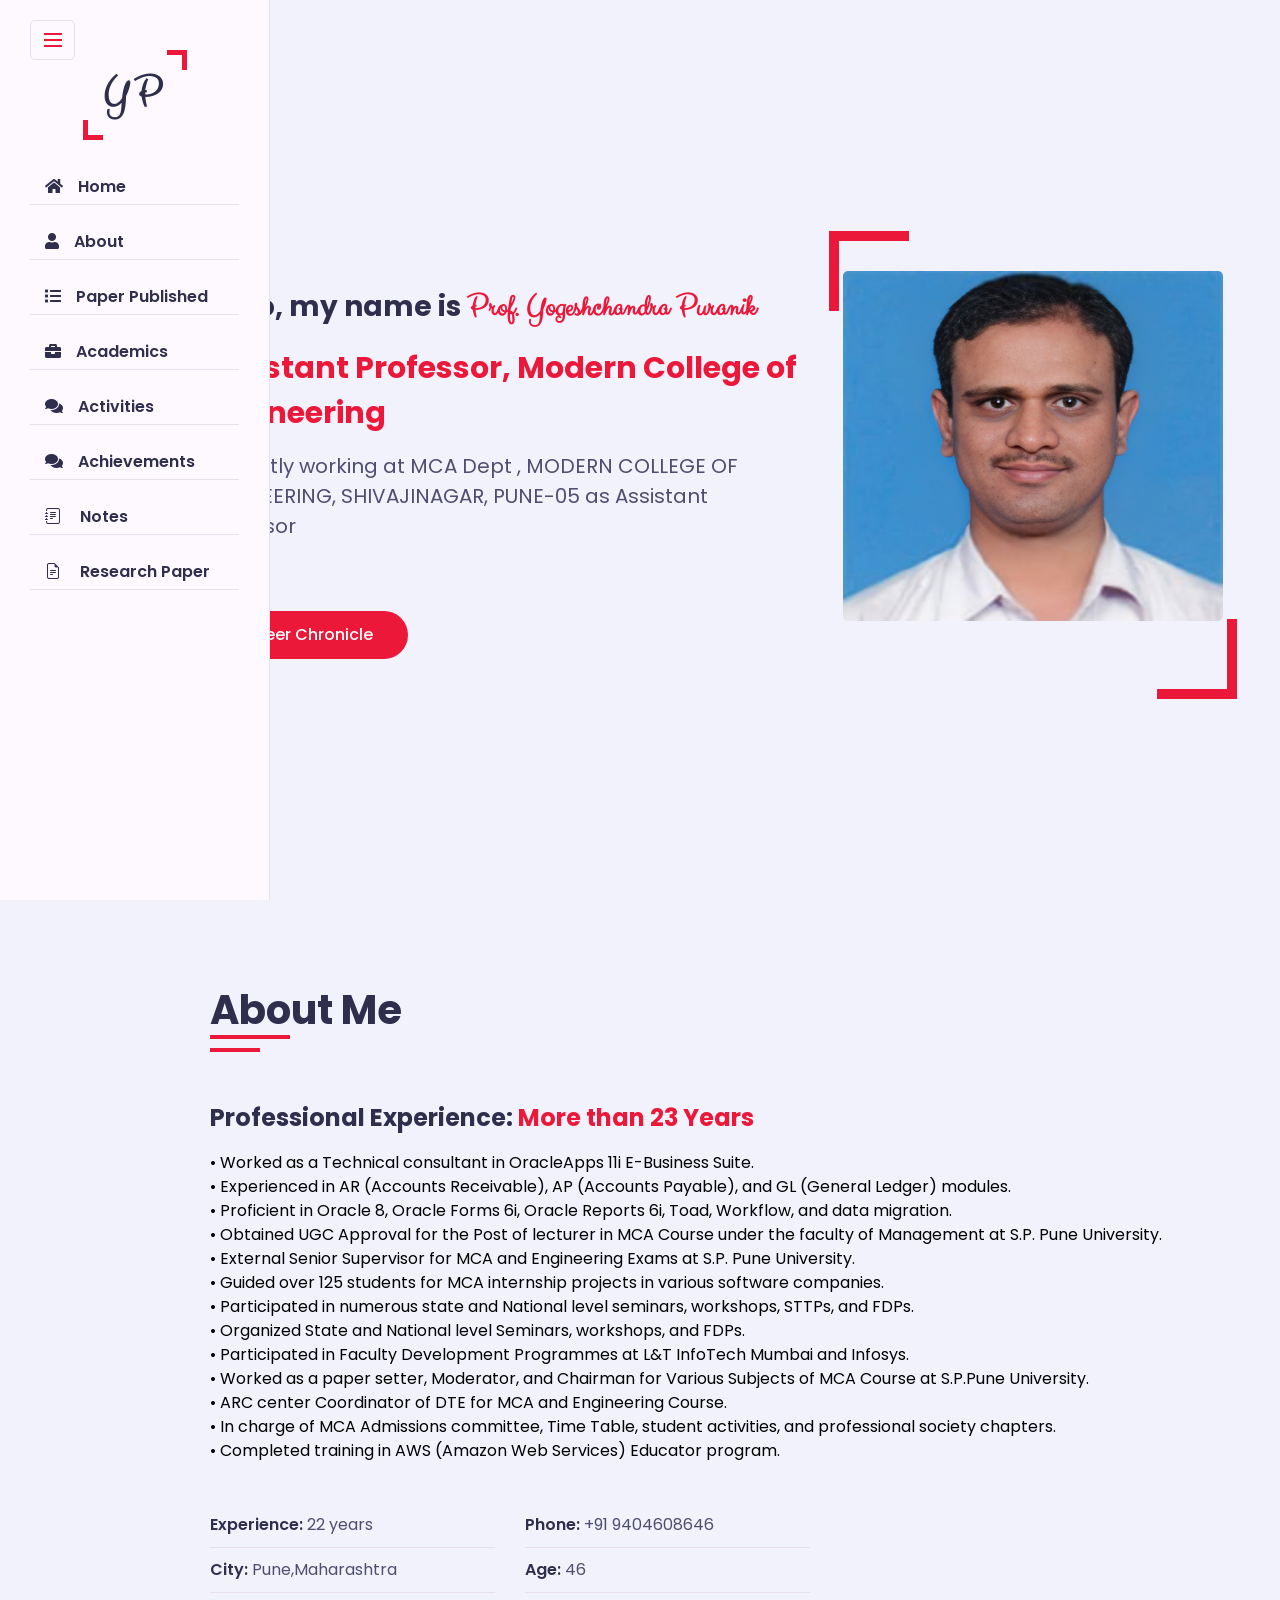
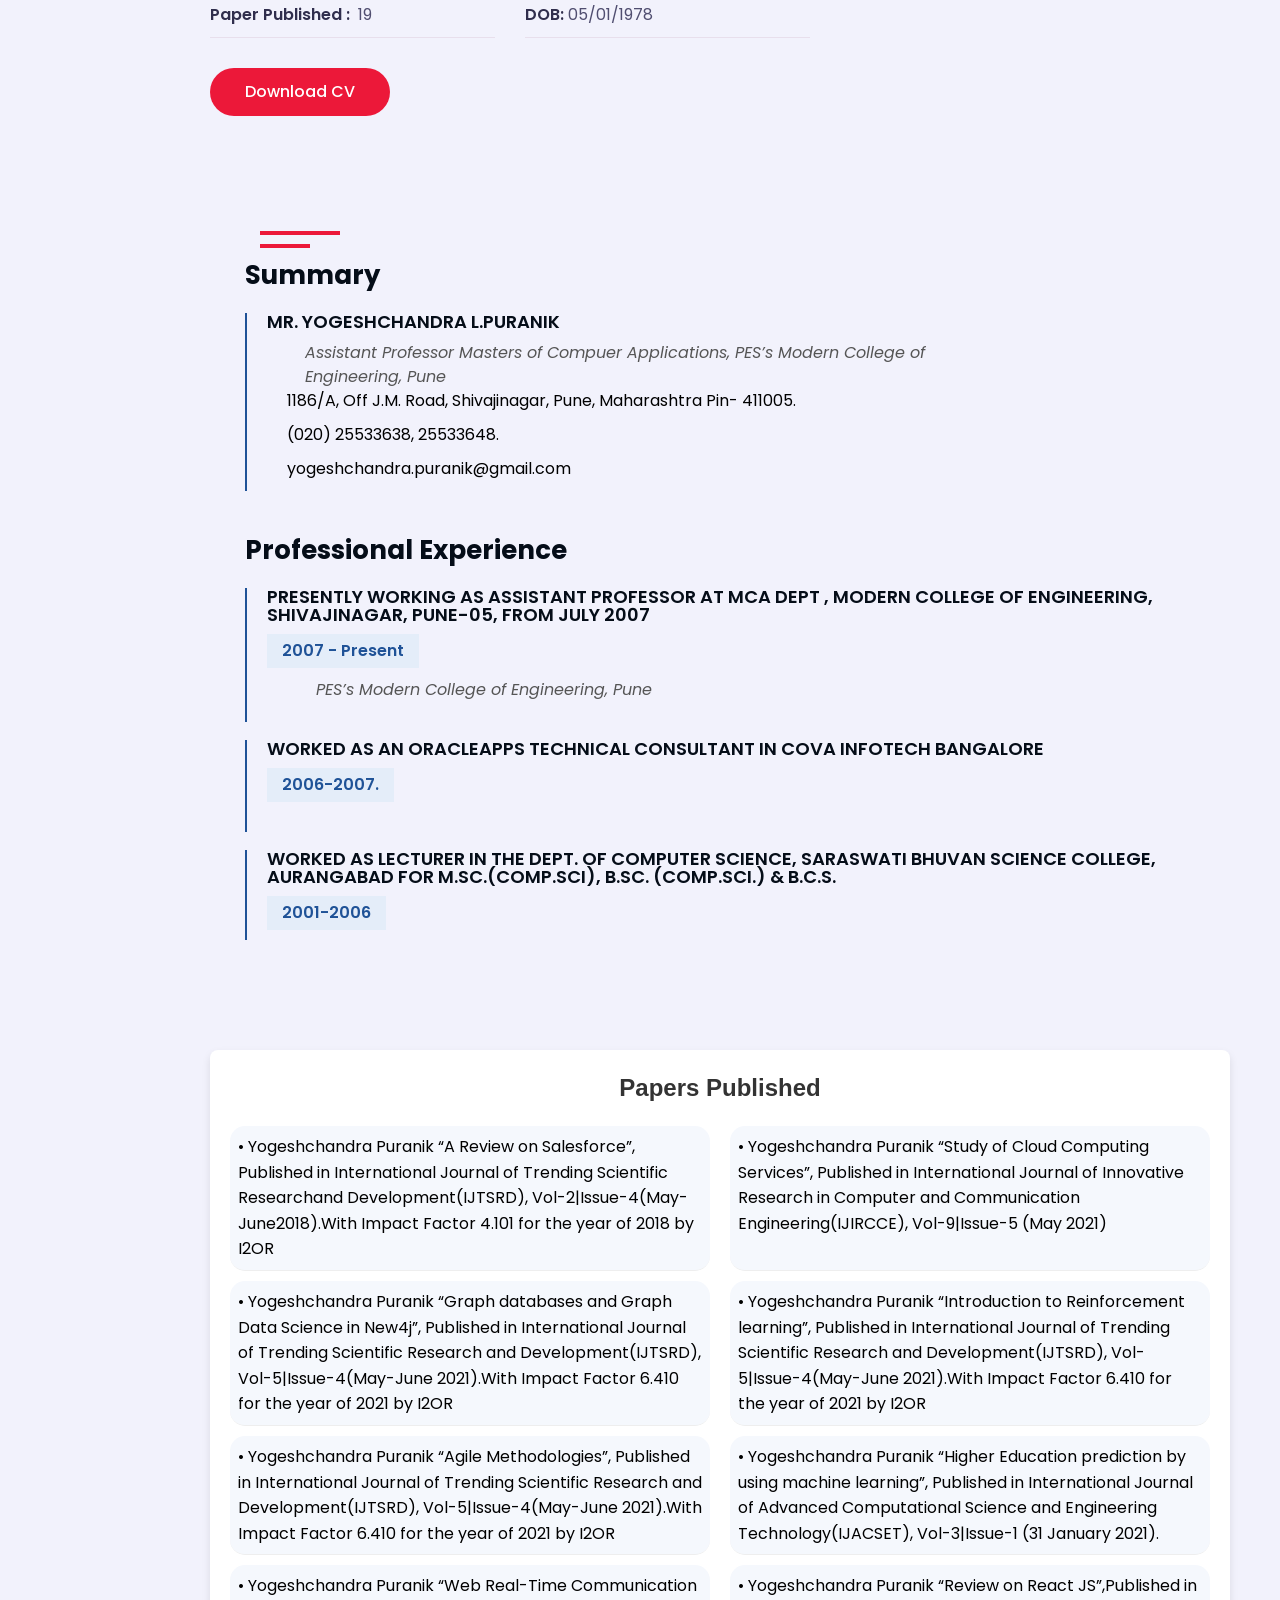
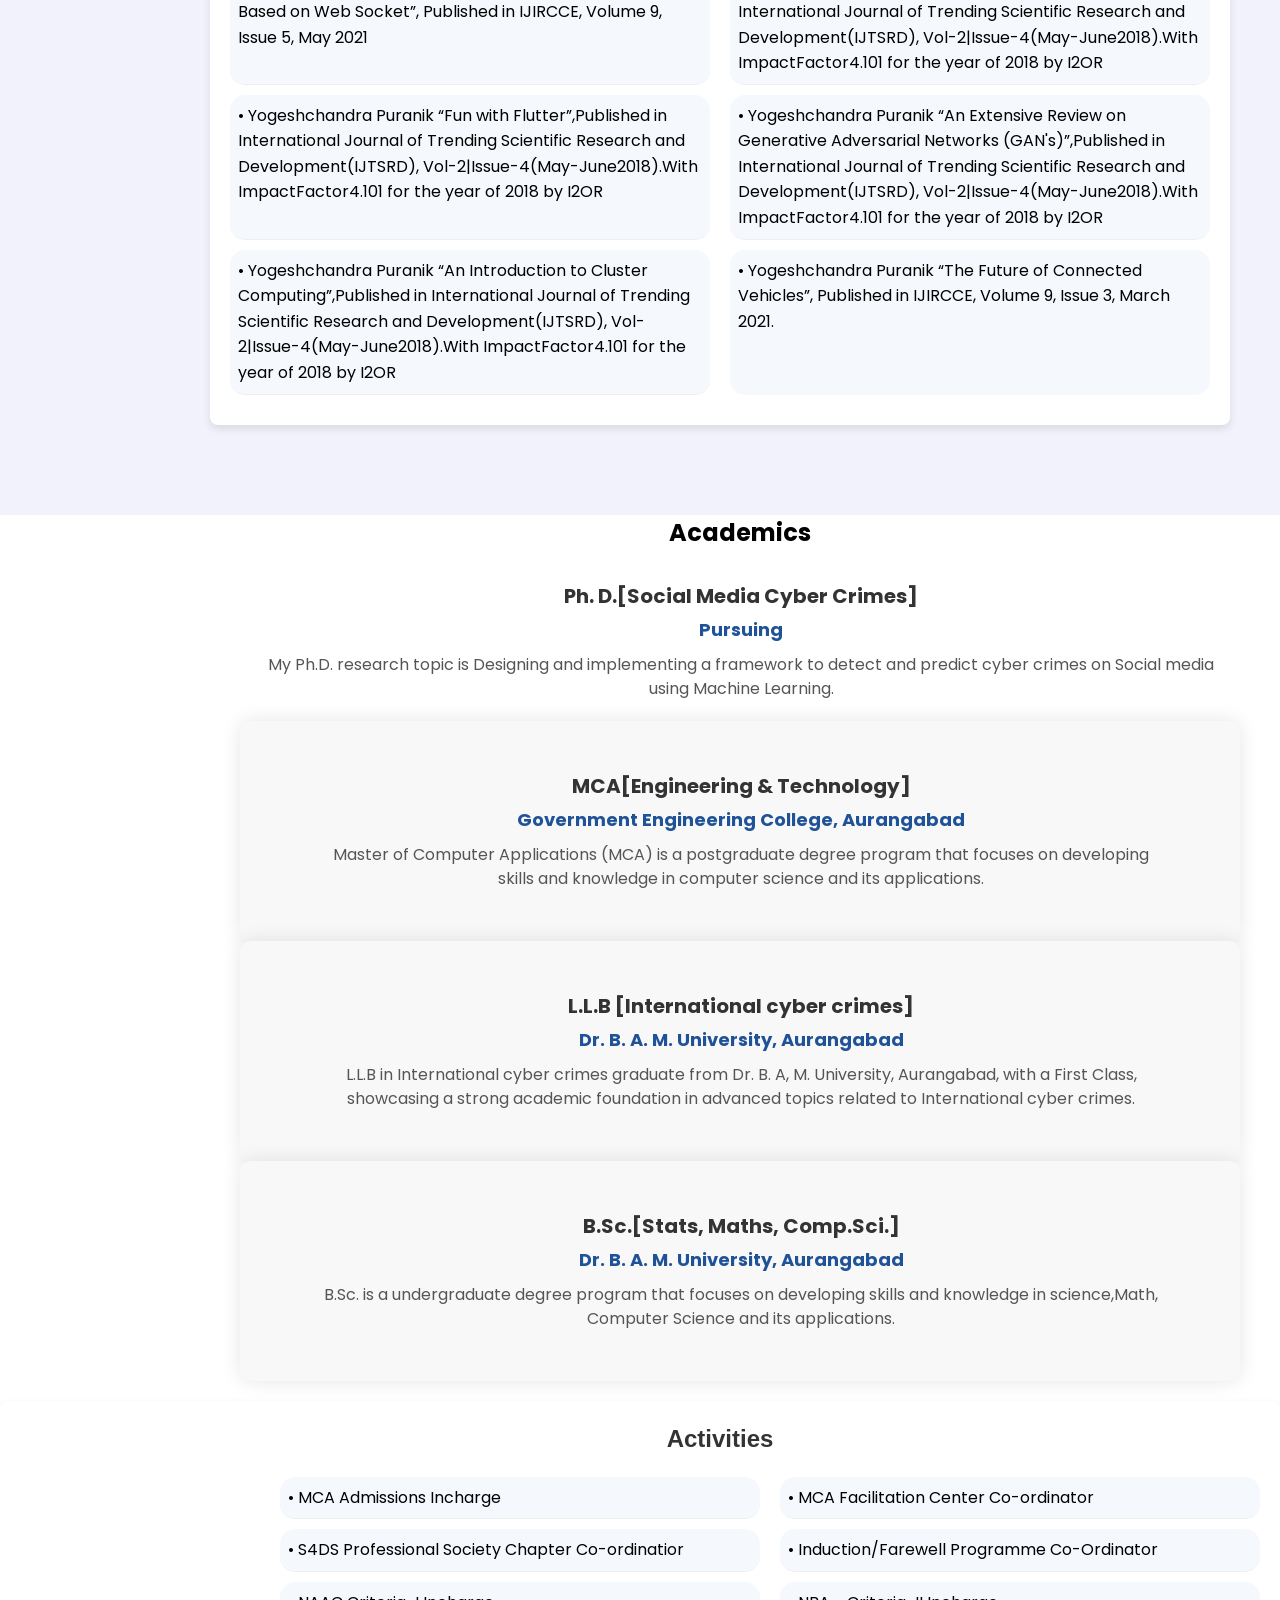
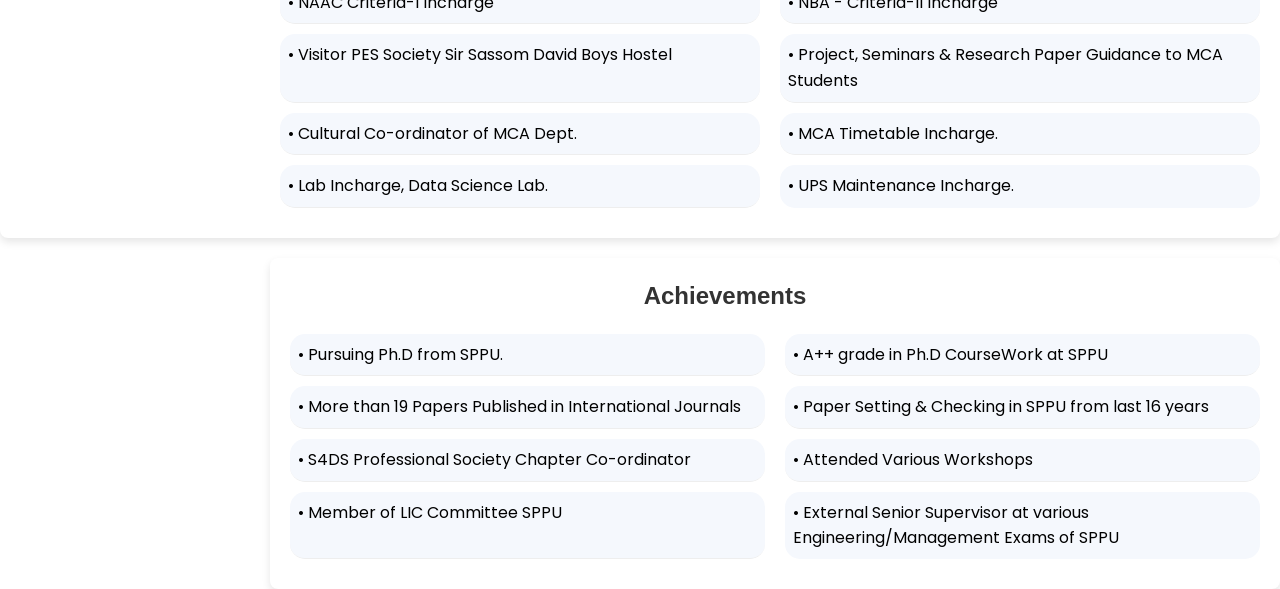
<file: Allingned YP -Main/YP-main/index.html>
<!DOCTYPE html>
<html lang="en">

<head>
  <meta charset="UTF-8">
  <meta http-equiv="X-UA-Compatible" content="IE=edge">
  <meta name="viewport" content="width=device-width, initial-scale=1.0">
  <title>Portfolio | Yogeshchandra Puranik</title>

  <!-- Css Files -->
  <link rel="stylesheet" href="style.css">
  <link rel="stylesheet" href="nav.css">
  <link rel="stylesheet" href="color-1.css">
  <link rel="stylesheet" href="https://cdnjs.cloudflare.com/ajax/libs/font-awesome/5.15.4/css/all.min.css">
  <link rel="stylesheet" href="https://cdn.jsdelivr.net/npm/bootstrap-icons/font/bootstrap-icons.css">

</head>

<style>
  .aside {
    width: 270px;
    background: var(--bg-black-100);
    position: fixed;
    left: 0; /* Ensure it stays open */
    top: 0;
    padding: 30px;
    height: 100%;
    border-right: 1px solid var(--bg-black-50);
    display: flex;
    flex-direction: column;
    align-items: center;
    z-index: 100;
    transition: none; /* Remove transition to prevent sliding */
}

/* Remove the .open class dependency */
.aside.open {
    left: 0;
}

/* Prevent overlay from affecting layout */
.overlay {
    display: none !important;
}

/* Logo Styles */
.aside .logo {
    position: relative;
    margin-top: 20px;
    margin-bottom: 0px;
    text-align: center;
}

.aside .logo a {
    color: var(--text-black-900);
    font-weight: 700;
    padding: 15px 20px;
    letter-spacing: 5px;
    position: relative;
    display: inline-block;
}

.aside .logo a span {
    font-family: 'Clicker Script', cursive;
    font-size: 40px;
}

.aside .logo a::before {
    content: '';
    position: absolute;
    width: 20px;
    height: 20px;
    border-bottom: 5px solid var(--skin-color);
    border-left: 5px solid var(--skin-color);
    bottom: 0;
    left: 0;
}

.aside .logo a::after {
    content: '';
    position: absolute;
    width: 20px;
    height: 20px;
    border-top: 5px solid var(--skin-color);
    border-right: 5px solid var(--skin-color);
    top: 0;
    right: 0;
}

</style>

<body>
  <!-- Main Container Start -->
  <div class="main-container">
    <!-- Aside Start -->
    <div class="aside">
      <div class="logo">
        <a href="#"><span> YP </span></a>
      </div>
      <div class="nav-toggler">
        <span></span>
      </div>
      <ul class="nav">
        <li><a href="#home" class="active"><i class="fa fa-home"></i>Home</a></li>
        <li><a href="#about section"><i class="fa fa-user"></i>About</a></li>
        <li><a href="#paper"><i class="fa fa-list"></i>Paper Published</a></li>
        <li><a href="#academics"><i class="fa fa-briefcase"></i>Academics</a></li>
        <li><a href="#activities"><i class="fa fa-comments"></i>Activities</a></li>
        <li><a href="#achievments"><i class="fa fa-comments"></i>Achievements</a></li>
        <li><a href="notes.html"><i class="bi bi-journal-text"></i> Notes</a></li>
        <li><a href="research.html"><i class="bi bi-file-earmark-text"></i> Research Paper</a></li>

      </ul>
    </div>
    <!-- Aside End -->

    <!-- Main Content Start -->
    <div class="main-content">
      <section id="home" class="home section" style="margin-left: 150px;">
        <div class="container">
          <div class="row">
            <div class="home-info padd-15">
              <h3 class="hello">Hello, my name is <span class="name">Prof. Yogeshchandra Puranik</span></h3>
              <h3 class="my-profession"><span class="typing">Assistant Professor, Modern College of Engineering </span></h3>
              <p> Currently working at MCA Dept , MODERN COLLEGE OF ENGINEERING, SHIVAJINAGAR,
                PUNE-05 as Assistant Professor</p>
              <a href="./CV.docx" class="btn hire-me" download="CV">Career Chronicle</a>
            </div>
            <div class="home-img padd-15">
              <img src="Yogeshchandra-Puranik.png">
            </div>
          </div>
        </div>
      </section>
      <!-- Home section End -->
      <!--About section Start -->
      <section id="about section" class="about section" style="margin-left: 160px;">
        <div class="container">
          <div class="row">
            <div class="section-title padd-15">
              <h2>About Me</h2>
            </div>

          </div>
          <div class="row">
            <div class="about-content padd-15">

              <div class="row">
                <div class="about-text padd-15">
                  <h3>Professional Experience: <span>More than 23 Years</span></h3>
                  <p>
                  <ul>
                    <li>• Worked as a Technical consultant in OracleApps 11i E-Business Suite.</li>
                    <li>• Experienced in AR (Accounts Receivable), AP (Accounts Payable), and GL (General Ledger)
                      modules.</li>
                    <li>• Proficient in Oracle 8, Oracle Forms 6i, Oracle Reports 6i, Toad, Workflow, and data
                      migration.</li>
                    <!-- <li>• Served as a LIC (Local Enquiry Committee) member for S.P. Pune University, overseeing infrastructure inspections
                          <span>and approvals for engineering and management colleges.</span></li> -->
                    <li>• Obtained UGC Approval for the Post of lecturer in MCA Course under the faculty of Management
                      at S.P. Pune
                      University.</li>
                    <li>• External Senior Supervisor for MCA and Engineering Exams at S.P. Pune University.</li>
                    <li>• Guided over 125 students for MCA internship projects in various software companies.</li>
                    <li>• Participated in numerous state and National level seminars, workshops, STTPs, and FDPs.</li>
                    <li>• Organized State and National level Seminars, workshops, and FDPs.</li>
                    <li>• Participated in Faculty Development Programmes at L&T InfoTech Mumbai and Infosys.</li>
                    <li>• Worked as a paper setter, Moderator, and Chairman for Various Subjects of MCA Course at
                      S.P.Pune University.</li>
                    <li>• ARC center Coordinator of DTE for MCA and Engineering Course.</li>
                    <li>• In charge of MCA Admissions committee, Time Table, student activities, and professional
                      society chapters.</li>
                    <li>• Completed training in AWS (Amazon Web Services) Educator program.</li>
                  </ul>

                  </p>
                </div>
              </div>
              <div class="row">
                <div class="personal-info padd-15">
                  <div class="row">
                    <div class="info-item padd-15">
                      <p>Experience:<span>22 years</span></p>
                    </div>
                    <div class="info-item padd-15">
                      <p>Phone:<span>+91 9404608646</span></p>
                    </div>
                    <div class="info-item padd-15">
                      <p>City:<span>Pune,Maharashtra</span></p>
                    </div>
                    <div class="info-item padd-15">
                      <p>Age:<span>46</span></p>
                    </div>
                    <div class="info-item padd-15">
                      <p>Paper Published : <span>19</span></p>
                    </div>
                    <div class="info-item padd-15">
                      <p>DOB:<span>05/01/1978</span></p>
                    </div>
                    <!-- <div class="info-item padd-15">
                      <p>Degree:<span> Completed </span></p>
                    </div>
                    <div class="info-item padd-15">
                      <p>Paper Presented:<span>19+</span></p>
                    </div> -->
                  </div>
                  <div class="row">
                    <div class="buttons padd-15">
                      <a href="./CV.docx" class="btn" download="CV YLP">Download CV</a>

                    </div>
                  </div>
                </div>

              </div>
              <section id="resume" class="resume" style="margin-left: 50px;">
                <div class="container">

                  <div class="section-title">
                    <h2></h2>
                  </div>

                  <div class="row">
                    <div class="col-lg-6" data-aos="fade-up">
                      <h3 class="resume-title">Summary</h3>
                      <div class="resume-item pb-0">
                        <h4>MR. YOGESHCHANDRA L.PURANIK </h4>
                        <p><em> Assistant Professor Masters of Compuer Applications, PES’s
                            Modern College of Engineering, Pune</em></p>
                        <ul>
                          <li>1186/A, Off J.M. Road, Shivajinagar, Pune, Maharashtra Pin- 411005.</li>
                          <li>(020) 25533638, 25533648.</li>
                          <li>yogeshchandra.puranik@gmail.com</li>
                        </ul>
                      </div>


                    </div>
                    <div class="col-lg-6" data-aos="fade-up" data-aos-delay="100">
                      <h3 class="resume-title">Professional Experience</h3>
                      <div class="resume-item">
                        <h4>Presently working as Assistant Professor at MCA Dept , MODERN COLLEGE OF ENGINEERING,
                          SHIVAJINAGAR,
                          PUNE-05, from July 2007 </h4>
                        <h5>2007 - Present</h5>
                        <p><em>PES’s Modern College of Engineering, Pune</em></p>
                        <ul>

                        </ul>
                      </div>
                      <div class="resume-item">
                        <h4>Worked as an OracleApps Technical Consultant in Cova InfoTech Bangalore</h4>
                        <h5>2006-2007.</h5>

                        <ul>

                        </ul>
                      </div>
                      <div class="resume-item">
                        <h4>Worked as Lecturer in the Dept. of Computer Science, Saraswati Bhuvan Science College,
                          Aurangabad for
                          M.Sc.(Comp.Sci), B.Sc. (Comp.Sci.) & B.C.S.</h4>
                        <h5>2001-2006</h5>

                        <ul>

                        </ul>
                      </div>
                      <!-- <div class="resume-item">
                        <h4>Proficient in Oracle 8, Oracle Forms 6i, Oracle Reports 6i, Toad, Workflow, and data migration.</h4>
                        <h5>2010-2016</h5>

                        <ul>

                        </ul>
                      </div> -->

                    </div>
                  </div>

                </div>
              </section><!-- End Resume Section -->
              <section id="paper" <div class="professional-info">
                <h2>Papers Published</h2>
                <ul>
                  <li style="overflow: hidden;">• Yogeshchandra Puranik “A Review on Salesforce”, Published in
                    International Journal of Trending Scientific Researchand Development(IJTSRD),
                    Vol-2|Issue-4(May-June2018).With Impact Factor 4.101 for the year of 2018 by I2OR
                  </li style="overflow: hidden;">

                  <li style="overflow: hidden;">• Yogeshchandra Puranik “Study of Cloud Computing Services”, Published
                    in International Journal of Innovative Research in Computer and Communication Engineering(IJIRCCE),
                    Vol-9|Issue-5 (May 2021)</li>

                  <li style="overflow: hidden;">• Yogeshchandra Puranik “Graph databases and Graph Data Science in
                    New4j”,
                    Published in International Journal of Trending Scientific Research and Development(IJTSRD),
                    Vol-5|Issue-4(May-June 2021).With Impact Factor 6.410 for the year of 2021 by I2OR</li>

                  <li style="overflow: hidden;">• Yogeshchandra Puranik “Introduction to Reinforcement learning”,
                    Published in International Journal of Trending Scientific Research and Development(IJTSRD),
                    Vol-5|Issue-4(May-June 2021).With Impact Factor 6.410 for the year of 2021 by I2OR</li>


                  <li style="overflow: hidden;">• Yogeshchandra Puranik “Agile Methodologies”,
                    Published in International Journal of Trending Scientific Research and Development(IJTSRD),
                    Vol-5|Issue-4(May-June 2021).With Impact Factor 6.410 for the year of 2021 by I2OR</li>


                  <li style="overflow: hidden;">• Yogeshchandra Puranik “Higher Education prediction by using machine
                    learning”,
                    Published in International Journal of Advanced Computational Science and Engineering
                    Technology(IJACSET),
                    Vol-3|Issue-1 (31 January 2021).</li>

                  <li style="overflow: hidden;">• Yogeshchandra Puranik “Web Real-Time Communication Based on Web
                    Socket”,
                    Published in IJIRCCE, Volume 9, Issue 5, May 2021</li>

                  <li style="overflow: hidden;">• Yogeshchandra Puranik “Review on React JS”,Published in International
                    Journal of Trending Scientific Research and Development(IJTSRD),
                    Vol-2|Issue-4(May-June2018).With ImpactFactor4.101 for the year of 2018 by I2OR</li>

                  <li style="overflow: hidden;">• Yogeshchandra Puranik “Fun with Flutter”,Published in International
                    Journal of
                    Trending Scientific Research and Development(IJTSRD),
                    Vol-2|Issue-4(May-June2018).With ImpactFactor4.101 for the year of 2018 by I2OR</li>

                  <li style="overflow: hidden;">• Yogeshchandra Puranik “An Extensive Review on Generative Adversarial
                    Networks (GAN's)”,Published in International Journal of
                    Trending Scientific Research and Development(IJTSRD),
                    Vol-2|Issue-4(May-June2018).With ImpactFactor4.101 for the year of 2018 by I2OR</li>

                  <li style="overflow: hidden;">• Yogeshchandra Puranik “An Introduction to Cluster Computing”,Published
                    in International Journal of
                    Trending Scientific Research and Development(IJTSRD),
                    Vol-2|Issue-4(May-June2018).With ImpactFactor4.101 for the year of 2018 by I2OR</li>

                  <li style="overflow: hidden;">• Yogeshchandra Puranik “The Future of Connected Vehicles”, Published in
                    IJIRCCE, Volume
                    9, Issue 3, March 2021.</li>
                  <!-- Add this within your HTML where you want to display educational qualifications -->

                  <!-- <div class="education">

                    <div class="education-item">
                      <h5>Diploma In OA&FA At C-DAC</h5>

                    </div>
                    <div class="education-item">
                      <h5>Diploma In IT Cert.</h5>

                    </div>
                  </div>

                  <div class="certification">
                    <div class="certification-item">
                      <h5>VB 6.0 / Oracle 8i Cert. At SSI</h5>

                    </div>
                    <div class="certification-item">
                      <h5>JAVA Programming</h5>

                    </div>
                  </div> -->

                </ul>

            </div>
          </div>

        </div>

    </div>

  </div>

  </div>


  </section>

  <!------------------------------------------------------------------------------------Education-->


  <section id="academics" class="academics" style="margin-left: 200px;">
    <h2 style="margin-bottom: 30px;">Academics</h2>
    <div class="resume-item">
      <h4>Ph. D.[Social Media Cyber Crimes]</h4>
      <h5>Pursuing</h5>
      <p>My Ph.D. research topic is Designing and implementing a framework to detect and predict cyber crimes on Social
        media
        using Machine Learning.</p>
    </div>
    </div>
    <div class="academics-box" style="width:1000px;">
      <div class="resume-item">
        <h4>MCA[Engineering & Technology]</h4>
        <h5>Government Engineering College, Aurangabad</h5>
        <p>Master of Computer Applications (MCA) is a postgraduate degree program that focuses on developing skills and
          knowledge in computer science and its applications.</p>
      </div>
    </div>
    <div class="academics-box" style="width: 1000px;">
      <div class="resume-item">
        <h4>L.L.B [International cyber crimes]</h4>
        <h5>Dr. B. A. M. University, Aurangabad</h5>
        <p>L.L.B in International cyber crimes graduate from Dr. B. A, M. University,
          Aurangabad, with a First Class, showcasing a strong academic foundation in advanced topics related
          to International cyber crimes.</p>
      </div>
    </div>
    <div class="academics-box" style="width: 1000px;">
      <div class="resume-item">
        <h4>B.Sc.[Stats, Maths, Comp.Sci.]</h4>
        <h5>Dr. B. A. M. University, Aurangabad</h5>
        <p> B.Sc. is a undergraduate degree program that focuses on developing skills and
          knowledge in science,Math, Computer Science and its applications. </p>
      </div>
    </div> 
    <!----------------------------------edu end-->

  </section>
  <section id="activities" <div class="professional-info" style="padding-left: 280px;">
    <h2 style="margin-right: 100px;">Activities</h2>
    <ul>
      <li style="overflow: hidden;">• MCA Admissions Incharge</li>
      <li style="overflow: hidden;">• MCA Facilitation Center Co-ordinator</li>
      <li style="overflow: hidden;">• S4DS Professional Society Chapter Co-ordinatior</li>
      <li style="overflow: hidden;">• Induction/Farewell Programme Co-Ordinator</li>
      <li style="overflow: hidden;">• NAAC Criteria-I Incharge</li>
      <li style="overflow: hidden;">• NBA - Criteria-II Incharge</li>
      <li style="overflow: hidden;">• Visitor PES Society Sir Sassom David Boys Hostel</li>
      <!-- <li style="overflow: hidden;">• </li> -->
      <li style="overflow: hidden;">• Project, Seminars & Research Paper Guidance to MCA Students</li>
      <li style="overflow: hidden;">• Cultural Co-ordinator of MCA Dept.</li>
      <li style="overflow: hidden;">• MCA Timetable Incharge.</li>
      <li style="overflow: hidden;">• Lab Incharge, Data Science Lab.</li>
      <li style="overflow: hidden;">• UPS Maintenance Incharge.</li>
      <!-- Add this within your HTML where you want to display educational qualifications -->

      <!-- <div class="education">
  
                      <div class="education-item">
                        <h5>Diploma In OA&FA At C-DAC</h5>
  
                      </div>
                      <div class="education-item">
                        <h5>Diploma In IT Cert.</h5>
  
                      </div>
                    </div>
  
                    <div class="certification">
                      <div class="certification-item">
                        <h5>VB 6.0 / Oracle 8i Cert. At SSI</h5>
  
                      </div>
                      <div class="certification-item">
                        <h5>JAVA Programming</h5>
  
                      </div>
                    </div> -->

    </ul>

    </div>
    </div>

    </div>

    </div>

    </div>

    </div>


  </section>
  <section id="achievments" style="padding-left: 270px;">
    <div class="professional-info">
      <h2 style="margin-right: 100px;">Achievements</h2>
      <ul>
        <li style="overflow: hidden;">• Pursuing Ph.D from SPPU.</li>
        <li style="overflow: hidden;">• A++ grade in Ph.D CourseWork at SPPU</li>
        <li style="overflow: hidden;">• More than 19 Papers Published in International Journals</li>
        <li style="overflow: hidden;">• Paper Setting & Checking in SPPU from last 16 years</li>
        <li style="overflow: hidden;">• S4DS Professional Society Chapter Co-ordinator</li>
        <li style="overflow: hidden;">• Attended Various Workshops</li>

        <li style="overflow: hidden;">• Member of LIC Committee SPPU</li>
        <li style="overflow: hidden;">• External Senior Supervisor at various Engineering/Management Exams of SPPU</li>
        <!-- Add this within your HTML where you want to display educational qualifications -->

        <!-- <div class="education">
      
                          <div class="education-item">
                            <h5>Diploma In OA&FA At C-DAC</h5>
      
                          </div>
                          <div class="education-item">
                            <h5>Diploma In IT Cert.</h5>
      
                          </div>
                        </div>
      
                        <div class="certification">
                          <div class="certification-item">
                            <h5>VB 6.0 / Oracle 8i Cert. At SSI</h5>
      
                          </div>
                          <div class="certification-item">
                            <h5>JAVA Programming</h5>
      
                          </div>
                        </div> -->

      </ul>

    </div>
    </div>

    </div>

    </div>

    </div>

    </div>


  </section>
  </div>


  <!--About section End -->

  <!---Paper Published-->



  </div>
  <!-- Main Container End -->

  <!-- JS Files -->
  <script src="main.js"></script>

</body>

</html>
</file>
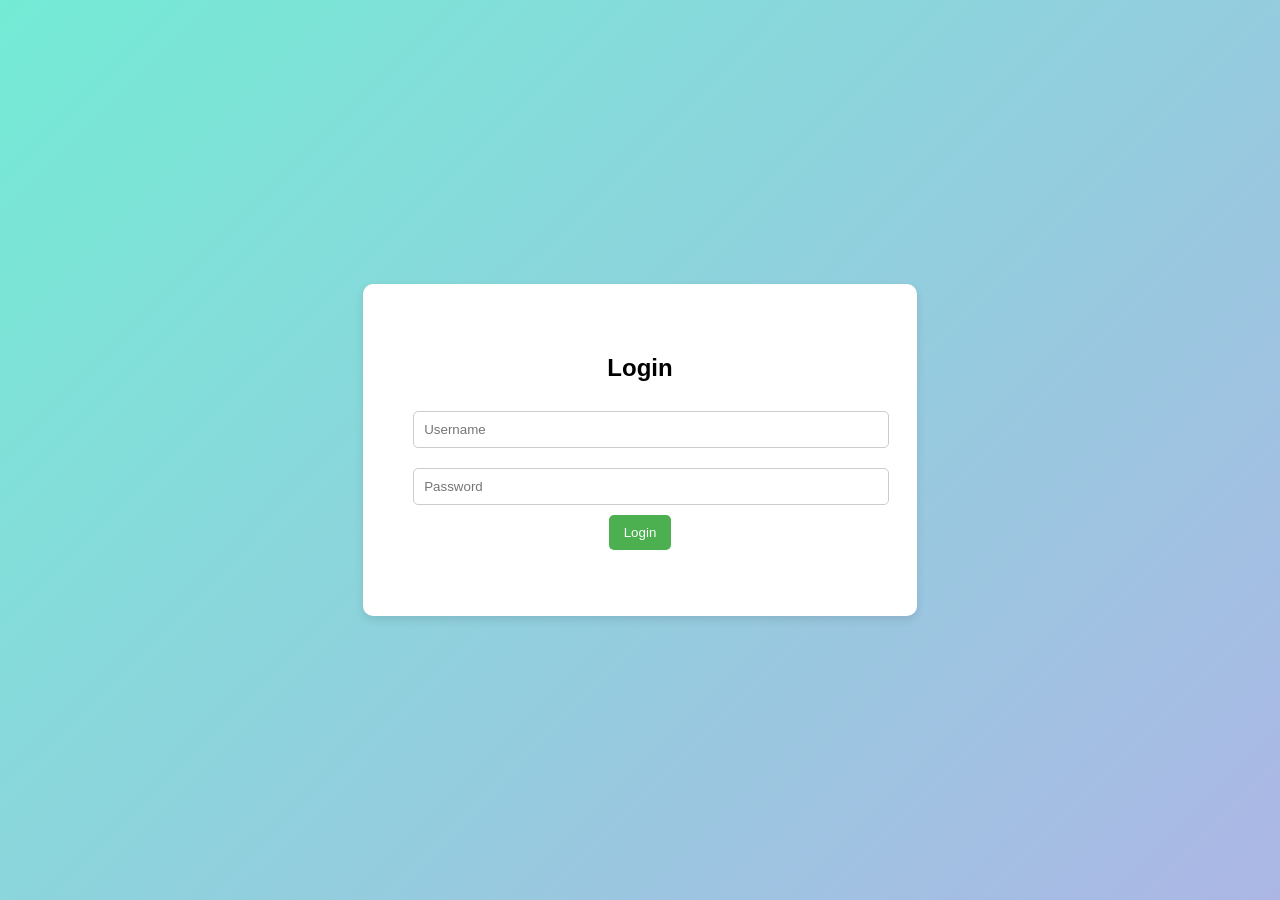
<file: Allingned YP -Main/YP-main/login.html>
<!DOCTYPE html>
<html lang="en">

<head>
    <meta charset="UTF-8">
    <meta name="viewport" content="width=device-width, initial-scale=1.0">
    <title>Login Page</title>
    
    <style>
        body {
            font-family: Arial, sans-serif;
            display: flex;
            justify-content: center;
            align-items: center;
            height: 100vh;
            background: linear-gradient(135deg, #74ebd5, #acb6e5);
            margin: 0;
        }

        .login-container {
            background: white;
            padding: 50px;
            border-radius: 10px;
            box-shadow: 0 4px 10px rgba(0, 0, 0, 0.1);
            text-align: center;
            animation: fadeIn 1s ease-in-out;
        }

        @keyframes fadeIn {
            from {
                opacity: 0;
                transform: translateY(-20px);
            }

            to {
                opacity: 1;
                transform: translateY(0);
            }
        }

        input, select {
            width: 100%;
            padding: 10px;
            margin: 10px 0;
            border: 1px solid #ccc;
            border-radius: 5px;
        }

        button {
            background: #4CAF50;
            color: white;
            padding: 10px 15px;
            border: none;
            border-radius: 5px;
            cursor: pointer;
            transition: 0.3s;
        }

        button:hover {
            background: #45a049;
        }

        .message {
            margin-top: 10px;
            font-weight: bold;
        }

        #selectionContainer {
            display: none;
            margin-top: 20px;
        }
    </style>
</head>

<body>
    <div class="login-container">
        <h2>Login</h2>
        <input type="text" id="username" placeholder="Username">
        <input type="password" id="password" placeholder="Password">
        <button onclick="login()">Login</button>
        <p class="message" id="message"></p>

        <!-- Selection container shown after successful login -->
        <div id="selectionContainer">
            <h3>Select Section:</h3>
            <select id="sectionSelect">
                <option value="notes">Notes Section</option>
                <option value="research">Research Paper</option>
            </select>
            <button onclick="handleSelection()">Continue</button>
        </div>
    </div>

    <script src="login.js"></script>
</body>

</html>
</file>
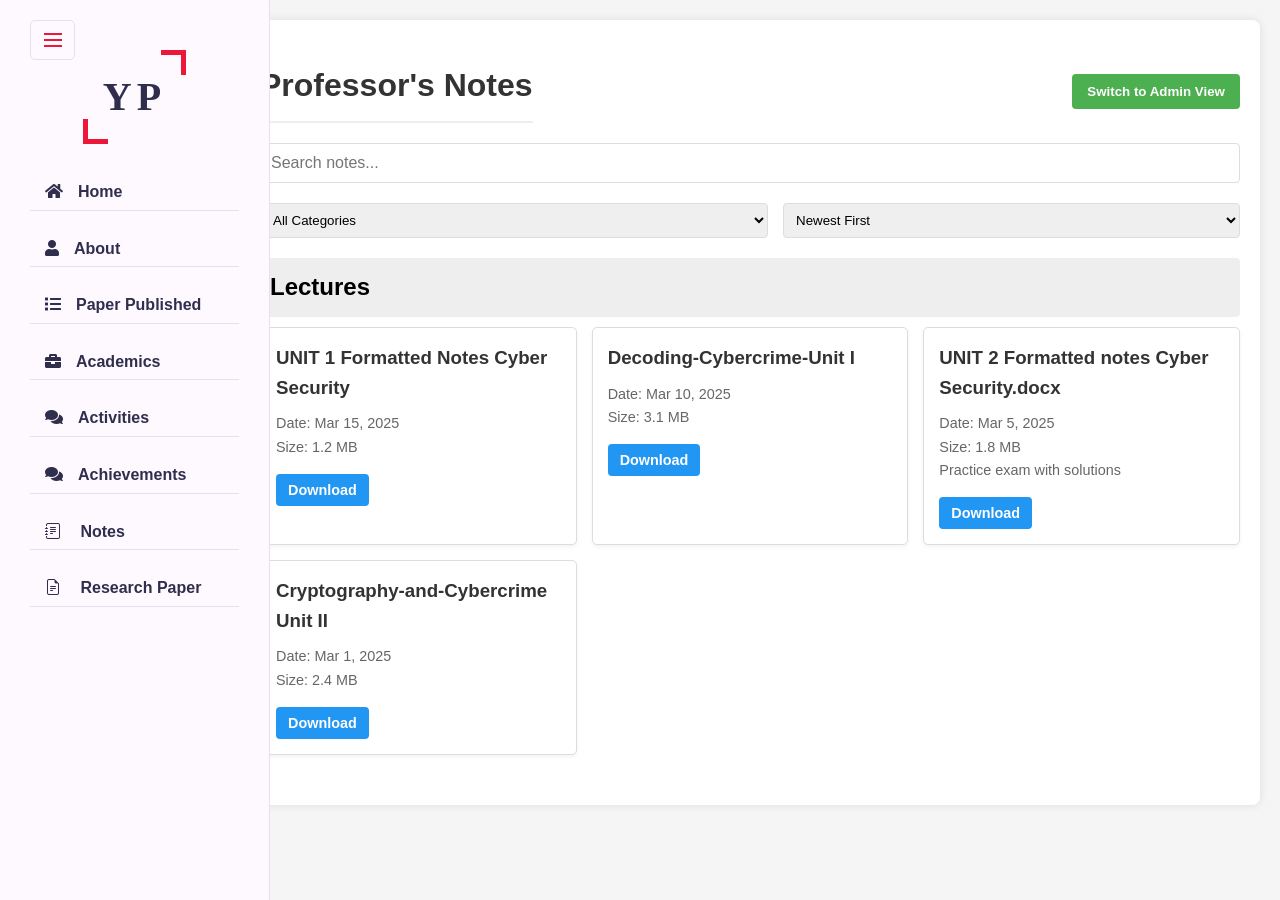
<file: Allingned YP -Main/YP-main/notes.html>
<!DOCTYPE html>
<html lang="en">

<head>
    <meta charset="UTF-8">
    <meta name="viewport" content="width=device-width, initial-scale=1.0">
    <title>Professor's Notes Section - Student View</title>
    <link rel="stylesheet" href="notes.css">
    <link rel="stylesheet" href="nav.css">
    <link rel="stylesheet" href="color-1.css">
    <link rel="stylesheet" href="https://cdnjs.cloudflare.com/ajax/libs/font-awesome/5.15.4/css/all.min.css">
    <link rel="stylesheet" href="https://cdn.jsdelivr.net/npm/bootstrap-icons/font/bootstrap-icons.css">
</head>

<body>
    <div class="main-container" style="margin-left: 220px;">
        <!-- Aside Start -->
        <div class="aside">
            <div class="logo">
                <a href="#"><span> YP </span></a>
            </div>
            <div class="nav-toggler">
                <span></span>
            </div>
            <ul class="nav">
                <li><a href="./index.html" class="active"><i class="fa fa-home"></i>Home</a></li>
                <li><a href="./index.html"><i class="fa fa-user"></i>About</a></li>
                <li><a href="./index.html"><i class="fa fa-list"></i>Paper Published</a></li>
                <li><a href="./index.html"><i class="fa fa-briefcase"></i>Academics</a></li>
                <li><a href="./index.html"><i class="fa fa-comments"></i>Activities</a></li>
                <li><a href="./index.html"><i class="fa fa-comments"></i>Achievements</a></li>
                <li><a href="notes.html"><i class="bi bi-journal-text"></i> Notes</a></li>
                <li><a href="research.html"><i class="bi bi-file-earmark-text"></i> Research Paper</a></li>
            </ul>
        </div>
        <div class="container student-view">
            <div class="notes-header">
                <h1>Professor's Notes</h1>
                <a href="login.html"><button id="switchToAdminBtn" class="switch-admin-btn">Switch to Admin
                        View</button></a>
            </div>

            <div class="search-section">
                <input type="text" id="searchNotes" class="search-bar" placeholder="Search notes...">

                <div class="filter-options">
                    <select id="categoryFilter">
                        <option value="all">All Categories</option>
                        <option value="lectures">Lectures</option>
                        <option value="assignments">Assignments</option>
                        <option value="resources">Additional Resources</option>
                        <option value="exams">Past Exams</option>
                    </select>

                    <select id="sortOptions">
                        <option value="date-desc">Newest First</option>
                        <option value="date-asc">Oldest First</option>
                        <option value="title-asc">Title A-Z</option>
                        <option value="title-desc">Title Z-A</option>
                    </select>
                </div>
            </div>

            <div id="notesList" class="notes-list">
                <!-- Notes will be dynamically populated here -->
            </div>
        </div>

    </div>
    <script src="main.js"></script>
    <script src="notes.js"></script>
</body>

</html>
</file>
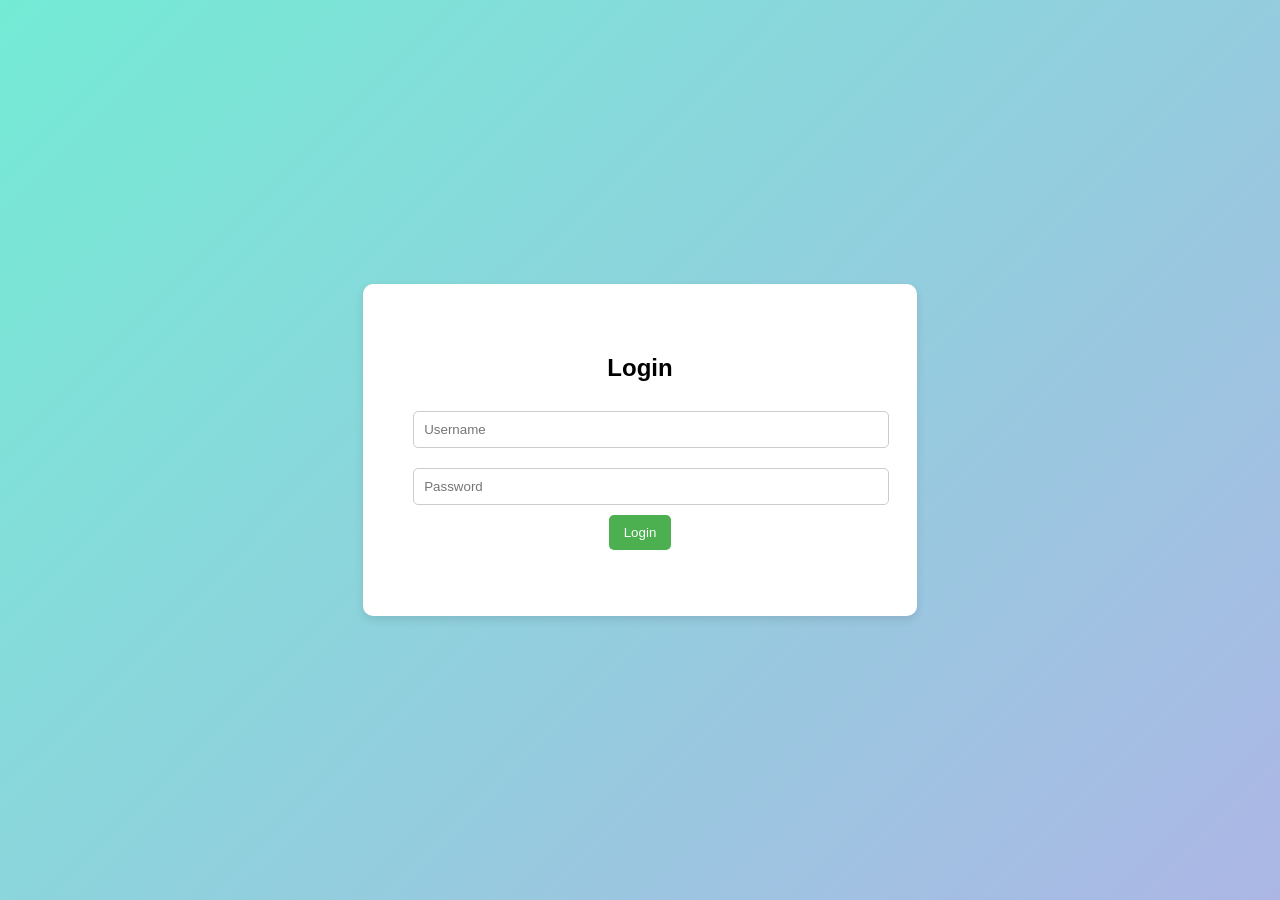
<file: Allingned YP -Main/YP-main/research-admin.html>
<!DOCTYPE html>
<html lang="en">

<head>
    <meta charset="UTF-8">
    <meta name="viewport" content="width=device-width, initial-scale=1.0">
    <title>Admin - Research Publications</title>
    <link rel="stylesheet" href="research.css">
    <link rel="stylesheet" href="nav.css">
    <link rel="stylesheet" href="color-1.css">
    <link rel="stylesheet" href="https://cdnjs.cloudflare.com/ajax/libs/font-awesome/5.15.4/css/all.min.css">
</head>

<body>
    <div class="main-container" style="margin-left: 220px;">
        <!-- Aside Start -->
        <div class="aside">
            <div class="logo">
                <a href="#"><span> YP </span></a>
            </div>
            <div class="nav-toggler">
                <span></span>
            </div>
            <ul class="nav">
                <li><a href="./index.html" class="active"><i class="fa fa-home"></i>Home</a></li>
                <li><a href="./index.html"><i class="fa fa-user"></i>About</a></li>
                <li><a href="./index.html"><i class="fa fa-list"></i>Paper Published</a></li>
                <li><a href="./index.html"><i class="fa fa-briefcase"></i>Academics</a></li>
                <li><a href="./index.html"><i class="fa fa-comments"></i>Activities</a></li>
                <li><a href="./index.html"><i class="fa fa-comments"></i>Achievements</a></li>
                <li><a href="notes.html"><i class="fa fa-sticky-note-o"></i>Notes</a></li>
                <li><a href="research.html"><i class="fa fa-sticky-note-o"></i>Research Paper</a></li>
            </ul>
        </div>
        <div class="container admin-mode">
            <div class="research-header">
                <h1>Research Publications Management</h1>
                <a href="research-admin.html"><button id="switchToAdminBtn" class="switch-admin-btn">Switch to Student
                        Mode</button></a>
            </div>

            <div class="upload-section">
                <h3>Add New Research Publication</h3>
                <form id="publishForm" class="upload-form">
                    <div class="form-group">
                        <label for="publicationTitle">Title:</label>
                        <input type="text" id="publicationTitle" required>
                    </div>

                    <div class="form-group">
                        <label for="publicationCategory">Category:</label>
                        <select id="publicationCategory">
                            <option value="journal">Journal Publication</option>
                            <option value="conference">Conference Paper</option>
                            <option value="workshop">Workshop Paper</option>
                            <option value="patent">Patent</option>
                        </select>
                    </div>

                    <div class="form-group">
                        <label for="publicationAuthors">Authors:</label>
                        <input type="text" id="publicationAuthors" placeholder="Comma-separated names" required>
                    </div>

                    <div class="form-group">
                        <label for="publicationYear">Publication Year:</label>
                        <input type="number" id="publicationYear" min="1900" max="2025" required>
                    </div>

                    <div class="form-group">
                        <label for="publicationFile">Research Paper/Document:</label>
                        <input type="file" id="publicationFile" accept=".pdf,.doc,.docx">
                    </div>

                    <div class="form-group">
                        <label for="publicationAbstract">Abstract:</label>
                        <textarea id="publicationAbstract" rows="4"></textarea>
                    </div>

                    <button type="submit">Add Publication</button>
                </form>
            </div>

            <div class="search-section">
                <input type="text" id="searchPublications" class="search-bar" placeholder="Search publications...">

                <div class="filter-options">
                    <select id="categoryFilter">
                        <option value="all">All Categories</option>
                        <option value="journal">Journal Publications</option>
                        <option value="conference">Conference Papers</option>
                        <option value="workshop">Workshop Papers</option>
                        <option value="patent">Patents</option>
                    </select>

                    <select id="sortOptions">
                        <option value="year-desc">Newest First</option>
                        <option value="year-asc">Oldest First</option>
                        <option value="title-asc">Title A-Z</option>
                        <option value="title-desc">Title Z-A</option>
                    </select>
                </div>
            </div>

            <div id="publicationsList" class="publications-list">
                <!-- Publications will be dynamically populated here -->
            </div>
        </div>
        <script>
            // Protect admin page when notes.html loads
            document.addEventListener('DOMContentLoaded', () => {
                const isLoggedIn = localStorage.getItem('isAdminLoggedIn') === 'true';
                if (!isLoggedIn) {
                    window.location.href = 'login.html';
                }
            });
        </script>
        <script src="main.js"></script>
        <script src="research-admin.js"></script>
    </div>
</body>

</html>
</file>
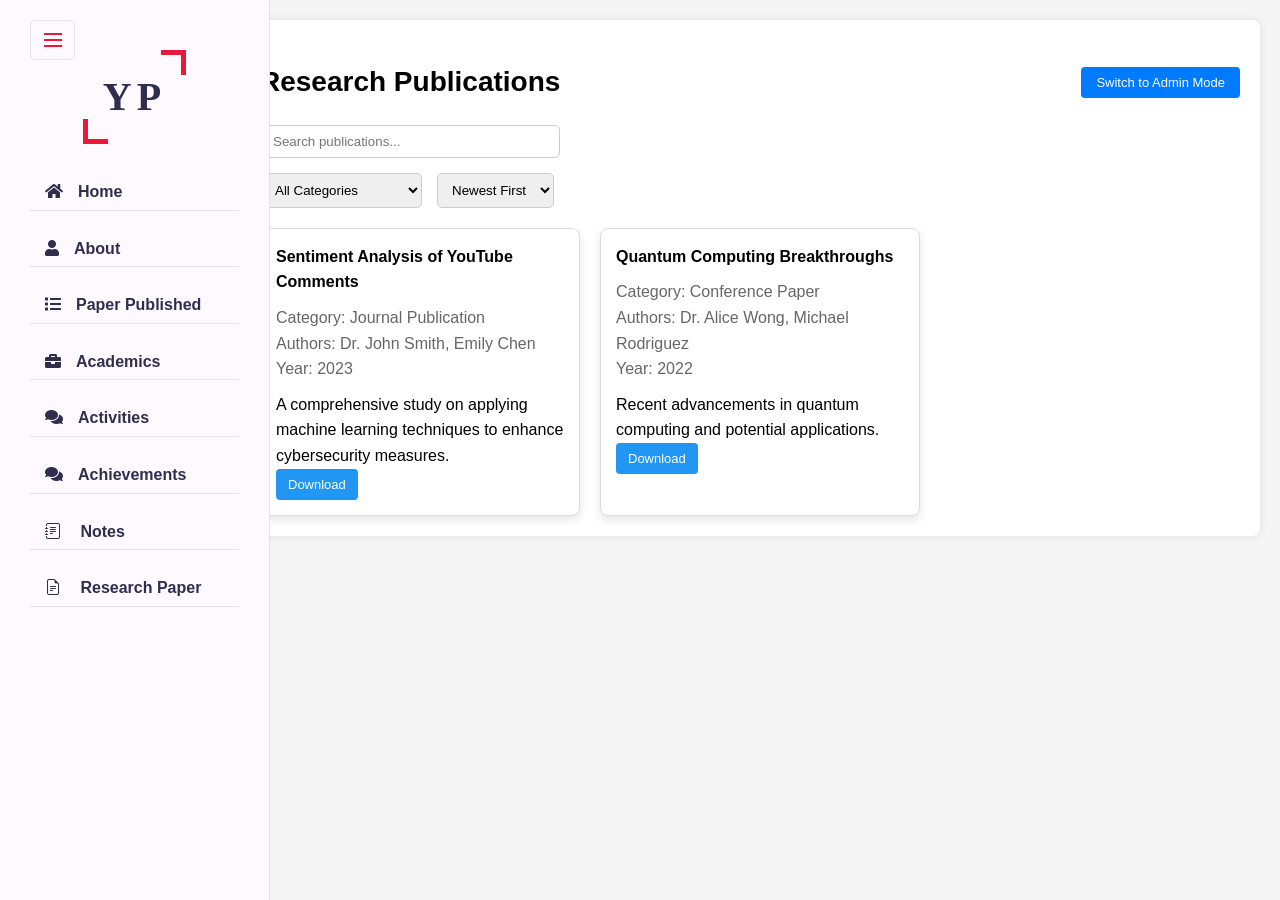
<file: Allingned YP -Main/YP-main/research.html>
<!DOCTYPE html>
<html lang="en">

<head>
    <meta charset="UTF-8">
    <meta name="viewport" content="width=device-width, initial-scale=1.0">
    <title>Research Publications</title>
    <link rel="stylesheet" href="./research.css">
    <link rel="stylesheet" href="nav.css">
    <link rel="stylesheet" href="color-1.css">
    <link rel="stylesheet" href="https://cdnjs.cloudflare.com/ajax/libs/font-awesome/5.15.4/css/all.min.css">
    <link rel="stylesheet" href="https://cdn.jsdelivr.net/npm/bootstrap-icons/font/bootstrap-icons.css">
</head>
<style>
    /* Button Styles */
button, .btn {
    background-color: #4CAF50; /* Green color */
    color: white;
    padding: 10px 20px;
    border: none;
    border-radius: 5px;
    text-align: center;
    font-size: 14px;
    cursor: pointer;
    transition: background-color 0.3s ease-in-out;
}

button:hover, .btn:hover {
    background-color: #45a049; /* Darker shade of green */
}

/* Admin Button */
.switch-admin-btn {
    background-color: #007BFF;
    padding: 8px 15px;
    border-radius: 4px;
    font-size: 13px;
    margin-left: 10px;
}

.switch-admin-btn:hover {
    background-color: #0056b3;
}

/* Download Button */
.download-btn {
    background-color: #2196F3;
    padding: 8px 12px;
    border-radius: 4px;
    font-size: 13px;
}

.download-btn:hover {
    background-color: #1976D2;
}

/* Card Styles */
.publications-list {
    display: flex;
    flex-wrap: wrap;
    gap: 20px;
    margin-top: 20px;
}

.publication-card {
    background-color: #fff;
    border: 1px solid #ddd;
    border-radius: 8px;
    padding: 15px;
    width: 320px;
    box-shadow: 0 4px 8px rgba(0,0,0,0.1);
    transition: box-shadow 0.3s ease-in-out;
}

.publication-card:hover {
    box-shadow: 0 6px 12px rgba(0,0,0,0.15);
}

.publication-card h3 {
    font-size: 18px;
    margin-bottom: 10px;
    color: #333;
}

.publication-card p {
    font-size: 14px;
    color: #666;
    margin-bottom: 10px;
}

/* Filter and Search Styles */
.search-bar {
    padding: 8px 12px;
    border: 1px solid #ccc;
    border-radius: 5px;
    width: 300px;
    margin-right: 10px;
}

.filter-options select {
    padding: 8px 10px;
    border: 1px solid #ccc;
    border-radius: 5px;
}

/* Header Styling */
.research-header {
    display: flex;
    justify-content: space-between;
    align-items: center;
    margin-bottom: 20px;
}

.research-header h1 {
    font-size: 28px;
    font-weight: bold;
    margin: 0;
}

</style>
<body>
    <div class="main-container" style="margin-left: 220px;">
        <!-- Aside Start -->
        <div class="aside">
            <div class="logo">
                <a href="#"><span> YP </span></a>
            </div>
            <div class="nav-toggler">
                <span></span>
            </div>
            <ul class="nav">
                <li><a href="./index.html" class="active"><i class="fa fa-home"></i>Home</a></li>
                <li><a href="./index.html"><i class="fa fa-user"></i>About</a></li>
                <li><a href="./index.html"><i class="fa fa-list"></i>Paper Published</a></li>
                <li><a href="./index.html"><i class="fa fa-briefcase"></i>Academics</a></li>
                <li><a href="./index.html"><i class="fa fa-comments"></i>Activities</a></li>
                <li><a href="./index.html"><i class="fa fa-comments"></i>Achievements</a></li>
                <li><a href="notes.html"><i class="bi bi-journal-text"></i> Notes</a></li>
                <li><a href="research.html"><i class="bi bi-file-earmark-text"></i> Research Paper</a></li>
            </ul>
        </div>
        <div class="container">
            <div class="research-header">
                <h1>Research Publications</h1>
                <a href="login.html"><button id="switchToAdminBtn" class="switch-admin-btn">Switch to Admin
                        Mode</button></a>
            </div>

            <div class="search-section">
                <input type="text" id="searchPublications" class="search-bar" placeholder="Search publications...">

                <div class="filter-options">
                    <select id="categoryFilter">
                        <option value="all">All Categories</option>
                        <option value="journal">Journal Publications</option>
                        <option value="conference">Conference Papers</option>
                        <option value="workshop">Workshop Papers</option>
                        <option value="patent">Patents</option>
                    </select>

                    <select id="sortOptions">
                        <option value="year-desc">Newest First</option>
                        <option value="year-asc">Oldest First</option>
                        <option value="title-asc">Title A-Z</option>
                        <option value="title-desc">Title Z-A</option>
                    </select>
                </div>
            </div>

            <div id="publicationsList" class="publications-list">
                <!-- Publications will be dynamically populated here -->
            </div>
        </div>
        <script src="main.js"></script>
        <script src="research.js"></script>
    </div>
</body>

</html>
</file>
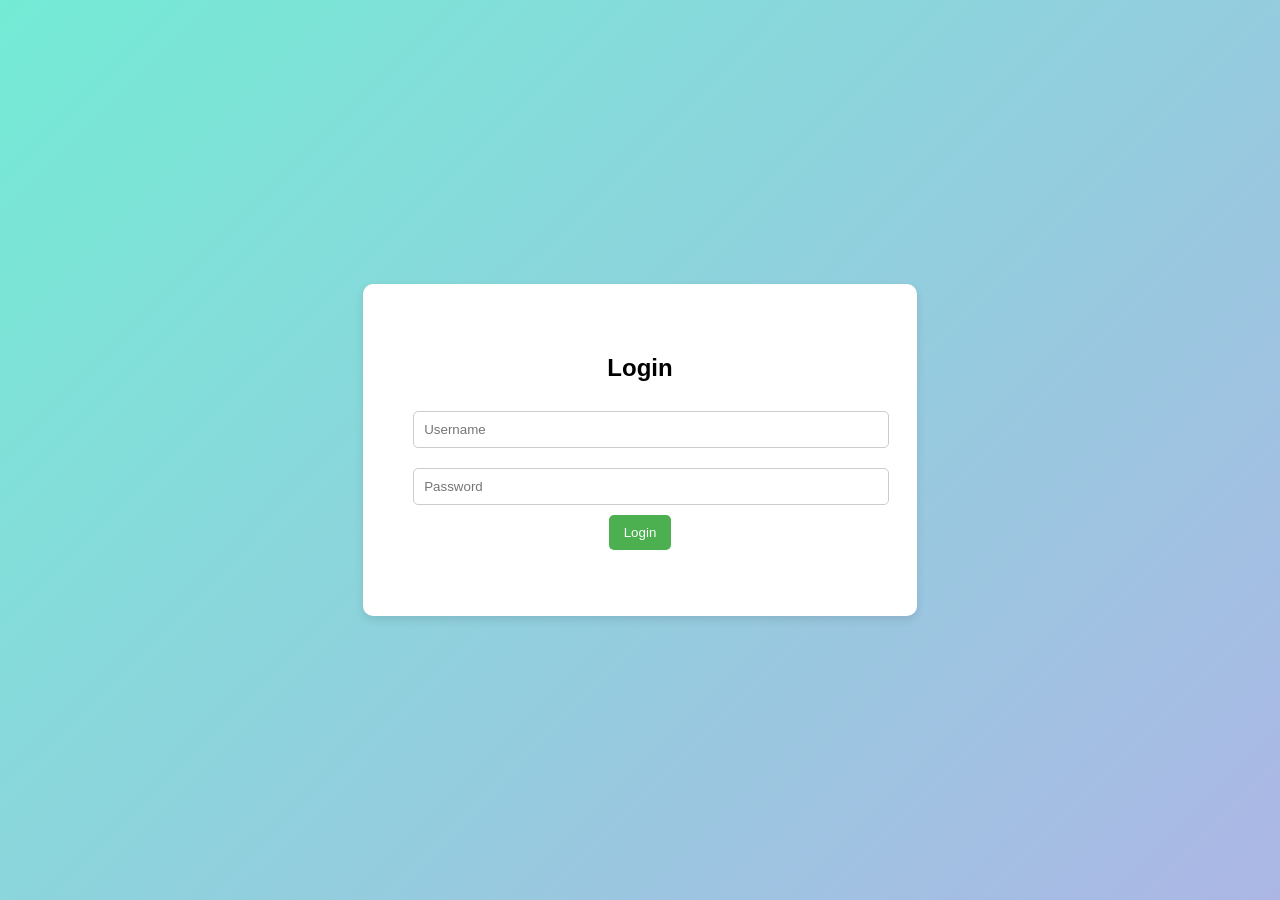
<file: Allingned YP -Main/YP-main/upload_notes.html>
<!DOCTYPE html>
<html lang="en">

<head>
    <meta charset="UTF-8">
    <meta name="viewport" content="width=device-width, initial-scale=1.0">
    <title>Professor's Notes Section - Admin View</title>
    <link rel="stylesheet" href="notes.css">
    <link rel="stylesheet" href="nav.css">
    <link rel="stylesheet" href="color-1.css">
    <link rel="stylesheet" href="https://cdnjs.cloudflare.com/ajax/libs/font-awesome/5.15.4/css/all.min.css">
</head>

<body>
    <div class="main-container" style="margin-left: 220px;">
        <!-- Aside Start -->
        <div class="aside">
            <div class="logo">
                <a href="#"><span> YP </span></a>
            </div>
            <div class="nav-toggler">
                <span></span>
            </div>
            <ul class="nav">
                <li><a href="./index.html" class="active"><i class="fa fa-home"></i>Home</a></li>
                <li><a href="./index.html"><i class="fa fa-user"></i>About</a></li>
                <li><a href="./index.html"><i class="fa fa-list"></i>Paper Published</a></li>
                <li><a href="./index.html"><i class="fa fa-briefcase"></i>Academics</a></li>
                <li><a href="./index.html"><i class="fa fa-comments"></i>Activities</a></li>
                <li><a href="./index.html"><i class="fa fa-comments"></i>Achievements</a></li>
                <li><a href="notes.html"><i class="fa fa-sticky-note-o"></i>Notes</a></li>
                <li><a href="research.html"><i class="fa fa-sticky-note-o"></i>Research Paper</a></li>
            </ul>
        </div>
        <div class="container admin-view">
            <div class="notes-header">
                <h1>Professor's Notes - Admin</h1>
                <a href="notes.html"><button id="switchToAdminBtn" class="switch-admin-btn">Switch to Student
                        Mode</button></a>
            </div>

            <div class="upload-section">
                <h3>Upload New Notes</h3>
                <form id="uploadForm" class="upload-form">
                    <div class="form-group">
                        <label for="noteTitle">Title:</label>
                        <input type="text" id="noteTitle" required>
                    </div>

                    <div class="form-group">
                        <label for="noteCategory">Category:</label>
                        <select id="noteCategory">
                            <option value="lectures">Lectures</option>
                            <option value="assignments">Assignments</option>
                            <option value="resources">Additional Resources</option>
                            <option value="exams">Past Exams</option>
                        </select>
                    </div>

                    <div class="form-group">
                        <label for="noteFile">File:</label>
                        <input type="file" id="noteFile" required>
                    </div>

                    <div class="form-group">
                        <label for="noteDescription">Description (optional):</label>
                        <input type="text" id="noteDescription">
                    </div>

                    <button type="submit">Upload Note</button>
                </form>
            </div>

            <div class="search-section">
                <input type="text" id="searchNotes" class="search-bar" placeholder="Search notes...">

                <div class="filter-options">
                    <select id="categoryFilter">
                        <option value="all">All Categories</option>
                        <option value="lectures">Lectures</option>
                        <option value="assignments">Assignments</option>
                        <option value="resources">Additional Resources</option>
                        <option value="exams">Past Exams</option>
                    </select>

                    <select id="sortOptions">
                        <option value="date-desc">Newest First</option>
                        <option value="date-asc">Oldest First</option>
                        <option value="title-asc">Title A-Z</option>
                        <option value="title-desc">Title Z-A</option>
                    </select>
                </div>
            </div>

            <div id="notesList" class="notes-list">
                <!-- Notes will be dynamically populated here -->
            </div>
        </div>

        <script>
            // Protect admin page when notes.html loads
            document.addEventListener('DOMContentLoaded', () => {
                const isLoggedIn = localStorage.getItem('isAdminLoggedIn') === 'true';
                if (!isLoggedIn) {
                    window.location.href = 'login.html';
                }
            });
        </script>
        <script src="main.js"></script>
        <script src="upload_notes.js"></script>
    </div>
</body>

</html>
</file>
<file: Allingned YP -Main/YP-main/style.css>
@import url('https://fonts.googleapis.com/css2?family=Poppins:wght@200;300;400;500;600;700&display=swap');
@import url('https://fonts.googleapis.com/css2?family=Clicker+Script&display=swap');

:root {
    --bg-black-900: #f2f2fc;
    --bg-black-100: #fdf9ff;
    --bg-black-50: #e8dfec;
    --text-black-900: #302e4d;
    --text-black-700: #504e70;
    --transition-speed: 0.5s;
}

body {
    /* background-color: var(--bg-black-900); */
    line-height: 1.5;
    font-size: 16px;
    font-family: 'Poppins', sans-serif;
    scroll-behavior: smooth;
}

* {
    margin: 0;
    padding: 0;
    outline: none;
    text-decoration: none;
    box-sizing: border-box;
}

::before,
::after {
    box-sizing: border-box;
}

ul {
    list-style: none;
}

.section {
    background: var(--bg-black-900);
    min-height: 100vh;
    display: block;
    padding: 0 30px;
    opacity: 1;
}

.hidden {
    display: none !important;
}

.main-content {
    padding-left: 270px;
}

.padd-15 {
    padding-left: 15px;
    padding-right: 15px;
}

.container {
    max-width: 1100px;
    width: 100%;
    margin: auto;
}

.section .container {
    padding-top: 60px;
    padding-bottom: 70px;
}

.section-title {
    flex: 0 0 100%;
    max-width: 100%;
    margin-bottom: 60px;
}

.section-title h2 {
    font-size: 40px;
    color: var(--text-black-900);
    font-weight: 700;
    position: relative;
}

.section-title h2::before {
    content: '';
    height: 4px;
    width: 80px;
    background-color: var(--skin-color);
    position: absolute;
    top: 55px;
    left: 0;
}

.section-title h2::after {
    content: '';
    height: 4px;
    width: 50px;
    background-color: var(--skin-color);
    position: absolute;
    top: 60px;
    left: 0;
    margin-top: 8px;
}

.row {
    display: flex;
    flex-wrap: wrap;
    margin-left: -15px;
    margin-right: -15px;
    position: relative;
}

.btn {
    font-size: 16px;
    font-weight: 500;
    padding: 12px 35px;
    color: white;
    border-radius: 40px;
    display: inline-block;
    white-space: nowrap;
    border: none;
    background: var(--skin-color);
    transition: all 0.3 ease;
}

.btn:hover {
    transform: scale(1.05);
}

.shadow-dark {
    box-shadow: 0 0 20px rgba(48, 46, 77, 0.15);
}



.home {
    min-height: 100vh;
    display: flex;
    color: var(--text-black-900);
}

.home .home-info {
    flex: 0 0 60%;
    max-width: 60%;

}

h3.hello {
    font-size: 28px;
    margin: 15px 0;
}

h3.hello {
    font-size: 28px;
    margin: 15px 0;
}

h3.hello span {
    font-family: 'Clicker Script', cursive;
    font-size: 30px;
    font-weight: 700;
    color: var(--skin-color);
}

h3.my-profession {
    font-size: 30px;
    margin: 15px 0;
}

.typing {
    color: var(--skin-color);
}

.home-info p {
    margin-bottom: 70px;
    font-size: 20px;
    color: var(--text-black-700)
}

.home .home-img {
    flex: 0 0 40%;
    max-width: 40%;
    text-align: center;
    position: relative;
}

.home-img::after {
    content: '';
    position: absolute;
    height: 80px;
    width: 80px;
    border-bottom: 10px solid var(--skin-color);
    border-right: 10px solid var(--skin-color);
    right: 8px;
    bottom: -40px;
}

.home-img::before {
    content: '';
    position: absolute;
    height: 80px;
    width: 80px;
    border-top: 10px solid var(--skin-color);
    border-left: 10px solid var(--skin-color);
    left: 8px;
    top: -40px;
}

.home .home-img img {
    margin: auto;
    border-radius: 5px;
    height: 350px;
    width: 380px;
}

/*About*/
.about .about-content {
    flex: 0 0 100%;
    max-width: 100%;
}

.about .about-content .about-text {
    flex: 0 0 100%;
    max-width: 100%;

}

.about .about-content .about-text h3 {
    font-size: 24px;
    margin-bottom: 15px;
    font-weight: 700;
    color: var(--text-black-900);
}

.about .about-content .about-text h3 span {
    color: var(--skin-color);
}

.about .about-content .about-text p {
    font-size: 16px;
    line-height: 25px;
    color: var(--text-black-700);
}

.about .about-content .personal-info {
    flex: 0 0 60%;
    max-width: 60%;
    margin-top: 40px;
}

.about .about-content .personal-info .info-item {
    flex: 0 0 50%;
    max-width: 50%;
}

.about .about-content .personal-info .info-item p {
    font-weight: 600;
    padding: 10px 0;
    font-size: 16px;
    color: var(--text-black-900);
    border-bottom: 1px solid var(--bg-black-50);
}

.about .about-content .personal-info .info-item p span {
    font-weight: 400;
    color: var(--text-black-700);
    margin-left: 4px;
    display: inline-block;
}

.about .about-content .personal-info .buttons {
    margin-top: 30px;
}

.about .about-content .personal-info .buttons.btn {
    margin-right: 15px;
    margin-top: 10px;

}

.about .about-content .skills {
    flex: 0 0 40%;
    max-width: 40%;
    margin-top: 40px;
}

.about .about-content .skills .skill-item {
    flex: 0 0 100%;
    max-width: 100%;
}

.about .about-content .skills .skill-item h5 {
    line-height: 40px;
    font-weight: 600;
    font-size: 16px;
    color: var(--text-black-900);
    text-transform: capitalize;
}

.about .about-content .education,
.about .about-content .experience {
    flex: 0 0 50%;
    max-width: 50%;
    margin-top: 30px;
}

.about .about-content h3.title {
    font-size: 24px;
    margin-bottom: 30px;
    font-weight: 700;
    color: var(--text-black-900);
}

.about .about-content .timeline-box {
    flex: 0 0 100%;
    max-width: 100%;
}

.about .about-content .timeline {
    background-color: var(--bg-black-100);
    padding: 30px 15px;
    border: 1px solid var(--bg-black-50);
    border-radius: 10px;
    width: 100%;
    position: relative;
}

.about .about-content .timeline .timeline-item {}

.resume .resume-title {
    font-size: 26px;
    font-weight: 700;
    margin-top: 20px;
    margin-bottom: 20px;
    color: #050d18;
}

.resume .resume-item {
    padding: 0 0 20px 20px;
    margin-top: -2px;
    border-left: 2px solid #1f5297;
    position: relative;
}

.resume .resume-item h4 {
    line-height: 18px;
    font-size: 18px;
    font-weight: 600;
    text-transform: uppercase;
    font-family: "Poppins", sans-serif;
    color: #050d18;
    margin-bottom: 10px;
}

.resume .resume-item h5 {
    font-size: 16px;
    background: #e4edf9;
    padding: 5px 15px;
    display: inline-block;
    font-weight: 600;
    margin-bottom: 10px;
}

.resume .resume-item ul {
    padding-left: 20px;
}

.resume .resume-item ul li {
    padding-bottom: 10px;
}

.resume .resume-item:last-child {
    padding-bottom: 0;
}

.resume .resume-item::before {
    content: "";
    position: absolute;
    width: 16px;
    height: 16px;
    border-radius: 50px;
    left: -9px;
    top: 0;
    background: #fff;
    border: 2px solid #1f5297;
}

.professional-info {
    margin-top: 20px;
    font-family: Arial, sans-serif;
    background-color: #f5f8fd;
    padding: 20px;
    border-radius: 10px;
    box-shadow: 0 0 10px rgba(0, 0, 0, 0.1);
    max-width: 100%;
    margin: 0;
}

.professional-info h2 {
    text-align: center;
    font-size: 26px;
    /* Adjusted font size */
    margin-bottom: 20px;
    font-weight: 700;
    color: #173b6c;
}

.professional-info ul {
    list-style: none;
    padding: 0;
    display: flex;
    flex-wrap: wrap;
    justify-content: space-between;
}

.professional-info ul li {
    width: calc(50% - 10px);
    margin-bottom: 10px;
    padding: 8px;
    border-radius: 15px;
    background-color: #f5f8fd;
    /* Light sky blue color */
    text-align: left;
    font-family: "Poppins", sans-serif;
}

.facts {
    padding-bottom: 30px;
}

.facts .count-box {
    padding: 30px;
    width: 100%;
}

.facts .count-box i {
    display: block;
    font-size: 44px;
    color: #149ddd;
    float: left;
    line-height: 0;
}

.facts .count-box span {
    font-size: 48px;
    line-height: 40px;
    display: block;
    font-weight: 700;
    color: #050d18;
    margin-left: 60px;
}

.facts .count-box p {
    padding: 15px 0 0 0;
    margin: 0 0 0 60px;
    font-family: "Raleway", sans-serif;
    font-size: 14px;
    color: #122f57;
}

.facts .count-box a {
    font-weight: 600;
    display: block;
    margin-top: 20px;
    color: #122f57;
    font-size: 15px;
    font-family: "Poppins", sans-serif;
    transition: ease-in-out 0.3s;
}

.facts .count-box a:hover {
    color: #1f5297;
}

.achievements {
    padding: 40px 0;
    background-color: #f8f8f8;
    text-align: center;
}

.professional-info {
    background-color: #ffffff;
    padding: 20px;
    border-radius: 8px;
    box-shadow: 0 4px 8px rgba(0, 0, 0, 0.1);
    margin-top: 20px;
    overflow: hidden;
}

.professional-info h2 {
    color: #333;
    font-size: 24px;
    margin-bottom: 20px;
}

.professional-info ul {
    list-style: none;
    padding: 0;
}

.professional-info li {
    margin-bottom: 15px;
    line-height: 1.6;
    border-bottom: 1px solid #eee;
    padding-bottom: 15px;
}

.professional-info li:last-child {
    border-bottom: none;
}

.professional-info li strong {
    color: #007bff;
    display: block;
    font-size: 18px;
    margin-bottom: 10px;
}

/* Hover effect for list items */
.professional-info li:hover {
    background-color: #f5f5f5;
    transform: scale(1.02);
    transition: background-color 0.3s ease, transform 0.3s ease;
}


/* Style for skills section */
/* Updated style for education and certification sections */
.education,
.certification {
    display: flex;
    justify-content: space-between;
    margin-top: 20px;
}

.education-item,
.certification-item {
    width: 48%;
    /* Adjust as needed */
    padding: 15px;
    border: 2px solid red;
    /* Outline color */
    border-radius: 10px;
    transition: transform 0.3s ease;
    box-sizing: border-box;
    /* Ensures the border is included in the box size */
    text-align: center;
    /* Center the content */
}

.education-item:hover,
.certification-item:hover {
    transform: scale(1.05);
}

.education-item h5,
.certification-item h5 {
    font-size: 18px;
    font-weight: 600;
    margin-bottom: 5px;
    color: #333;
}

.education-item p,
.certification-item p {
    margin: 0;
    font-size: 14px;
    color: #666;
}

/* Add some spacing between items */
.education-item+.education-item,
.certification-item+.certification-item {
    margin-left: 10px;
}

/* Style for Academics section */
.academics {
    text-align: center;
    /* Center the content */
}

.academics-box {
    background-color: #f8f8f8;
    /* Box background color */
    padding: 30px;
    padding-top: 50px;
    /* Add padding to the box */
    border-radius: 10px;
    /* Add rounded corners to the box */
    box-shadow: 0 0 20px rgba(0, 0, 0, 0.1);
    /* Add a subtle box shadow */
    display: inline-block;
    /* Display as inline-block to center it */
}

.resume-title {
    font-size: 30px;
    font-weight: bold;
    margin-bottom: 20px;
    color: #1f5297;
    transition: color 0.3s ease;
    /* Add transition effect for color change */
}

.resume-item {
    margin-bottom: 20px;
    border-left: 2px solid transparent;
    /* Add a transparent border for hover effect */
    transition: transform 0.3s ease, border-color 0.3s ease;
    /* Add transition effect for transform and border color change */
    position: relative;
    /* Position relative for pseudo-element */
}

.resume-item:hover {
    transform: scale(1.05);
    /* Scale up on hover */
    border-color: #1f5297;
    /* Change border color on hover */
}

.resume-item h4 {
    font-size: 20px;
    font-weight: bold;
    margin-bottom: 5px;
    color: #333;
}

.resume-item h5 {
    font-size: 18px;
    margin-bottom: 10px;
    color: #1f5297;
}

.resume-item p {
    font-size: 16px;
    color: #555;
    width: 90%;
    margin: auto;
}

.resume-item::before {
    content: "";
    position: absolute;
    width: 8px;
    height: 8px;
    border-radius: 50%;
    background-color: #1f5297;
    left: -12px;
    top: 50%;
    transform: translateY(-50%);
    transition: opacity 0.3s ease;
    opacity: 0;
    /* Initially hidden */
}

.resume-item:hover::before {
    opacity: 1;
    /* Visible on hover */
}
</file>
<file: Allingned YP -Main/YP-main/nav.css>
:root {
    --bg-black-900: #f2f2fc;
    --bg-black-100: #fdf9ff;
    --bg-black-50: #e8dfec;
    --text-black-900: #302e4d;
    --text-black-700: #504e70;
    --transition-speed: 0.5s;
}

* {
    margin: 0;
    padding: 0;
    outline: none;
    text-decoration: none;
    box-sizing: border-box;
}

.hidden {
    display: none !important;
}

/* aside */
.aside {
    width: 270px;
    background: var(--bg-black-100);
    position: fixed;
    left: -350px;
    /* Start offscreen */
    top: 0;
    padding: 30px;
    height: 100%;
    border-right: 1px solid var(--bg-black-50);
    display: flex;
    flex-direction: column;
    align-items: center;
    z-index: 100;
    transition: left var(--transition-speed) ease;
}

.aside.open {
    left: 0;
}

/* Logo Styles */
.aside .logo {
    position: relative;
    margin-top: 20px;
    margin-bottom: 0px;
    text-align: center;
}

.aside .logo a {
    color: var(--text-black-900);
    font-weight: 700;
    padding: 15px 20px;
    letter-spacing: 5px;
    position: relative;
    display: inline-block;
}

.aside .logo a span {
    font-family: 'Clicker Script', cursive;
    font-size: 40px;
}

.aside .logo a::before {
    content: '';
    position: absolute;
    width: 20px;
    height: 20px;
    border-bottom: 5px solid var(--skin-color);
    border-left: 5px solid var(--skin-color);
    bottom: 0;
    left: 0;
}

.aside .logo a::after {
    content: '';
    position: absolute;
    width: 20px;
    height: 20px;
    border-top: 5px solid var(--skin-color);
    border-right: 5px solid var(--skin-color);
    top: 0;
    right: 0;
}

/* Navigation Styles */
.aside .nav {
    width: 100%;
    list-style: none;
    margin-top: 30px;
    padding: 0;
}

.aside .nav li {
    margin-bottom: 20px;
    opacity: 0;
    transform: translateX(-20px);
    transition: all 0.4s ease;
}

.aside.open .nav li {
    opacity: 1;
    transform: translateX(0);
}

/* Add staggered delay for each nav item */
.aside .nav li:nth-child(1) {
    transition-delay: 0.1s;
}

.aside .nav li:nth-child(2) {
    transition-delay: 0.2s;
}

.aside .nav li:nth-child(3) {
    transition-delay: 0.3s;
}

.aside .nav li:nth-child(4) {
    transition-delay: 0.4s;
}

.aside .nav li:nth-child(5) {
    transition-delay: 0.5s;
}

.aside .nav li:nth-child(6) {
    transition-delay: 0.6s;
}

.aside .nav li:nth-child(7) {
    transition-delay: 0.7s;
}

.aside .nav li:nth-child(8) {
    transition-delay: 0.8s;
}

.aside .nav li a {
    font-size: 16px;
    font-weight: 600;
    display: block;
    border-bottom: 1px solid var(--bg-black-50);
    color: var(--text-black-900);
    padding: 5px 15px;
    transition: color 0.3s ease;
    width: 100%;
}


.aside .nav li a:hover {
    color: var(--skin-color);
}

.aside .nav li a i {
    margin-right: 15px;
}

/* Navigation Toggler Styles - Hamburger Menu */
.nav-toggler {
    height: 40px;
    width: 45px;
    border: 1px solid var(--bg-black-50);
    cursor: pointer;
    position: fixed;
    left: 30px;
    top: 20px;
    border-radius: 5px;
    background: var(--bg-black-100);
    display: flex;
    align-items: center;
    justify-content: center;
    z-index: 101;
    transition: all var(--transition-speed) ease;
}

.nav-toggler.open {
    left: 300px;
}

.nav-toggler span {
    height: 2px;
    width: 18px;
    background: var(--skin-color);
    display: inline-block;
    position: relative;
    transition: all 0.3s ease;
}

/* Transform into X when open */
.nav-toggler.open span {
    background: transparent;
}

.nav-toggler span::before {
    content: '';
    height: 2px;
    width: 18px;
    background: var(--skin-color);
    position: absolute;
    top: -6px;
    left: 0;
    transition: all 0.3s ease;
}

.nav-toggler.open span::before {
    transform: rotate(45deg);
    top: 0;
}

.nav-toggler span::after {
    content: '';
    height: 2px;
    width: 18px;
    background: var(--skin-color);
    position: absolute;
    top: 6px;
    left: 0;
    transition: all 0.3s ease;
}

.nav-toggler.open span::after {
    transform: rotate(-45deg);
    top: 0;
}

/* Overlay for closing the menu */
.overlay {
    position: fixed;
    top: 0;
    left: 0;
    width: 100%;
    height: 100%;
    background: rgba(0, 0, 0, 0.5);
    z-index: 99;
    opacity: 0;
    visibility: hidden;
    transition: all var(--transition-speed) ease;
}

.overlay.active {
    opacity: 1;
    visibility: visible;
}

/* Content area */
.main-content {
    background-color: var(--bg-black-900);
    padding: 20px;
    padding-left: 20px;
    transition: padding-left var(--transition-speed) ease;
}

/* Email icon style */
.email-icon {
    position: fixed;
    top: 20px;
    right: 20px;
    width: 40px;
    height: 40px;
    background: var(--skin-color);
    border-radius: 50%;
    display: flex;
    justify-content: center;
    align-items: center;
    z-index: 99;
}

.email-icon i {
    color: #fff;
}

/* Media Queries */
@media (max-width: 767px) {
    .aside {
        width: 100%;
        padding-top: 70px;
    }

    .nav-toggler.open {
        left: auto;
        right: 30px;
    }
}
</file>
<file: Allingned YP -Main/YP-main/color-1.css>
:root
{
    --skin-color:#ec1839;
}
</file>
<file: Allingned YP -Main/YP-main/notes.css>
/* CSS for the notes section */
body {
    font-family: Arial, sans-serif;
    line-height: 1.6;
    margin: 0;
    padding: 20px;
    background-color: #f5f5f5;
}

.container {
    max-width: 1200px;
    margin: 0 auto;
    background-color: white;
    padding: 20px;
    padding-top: 40px;
    border-radius: 8px;
    box-shadow: 0 0 10px rgba(0, 0, 0, 0.1);
}

h1 {
    color: #333;
    border-bottom: 2px solid #eee;
    padding-bottom: 10px;
}

.notes-header {
    display: flex;
    justify-content: space-between;
    align-items: center;
    margin-bottom: 20px;
}

.upload-section {
    background-color: #f9f9f9;
    padding: 15px;
    border-radius: 5px;
    margin-bottom: 20px;
    border: 1px solid #ddd;
}

.upload-section h3 {
    margin-top: 0;
}

.upload-form {
    display: flex;
    flex-direction: column;
    gap: 10px;
}

.form-group {
    display: flex;
    flex-direction: column;
}

label {
    margin-bottom: 5px;
    font-weight: bold;
}

input,
select {
    padding: 8px;
    border: 1px solid #ddd;
    border-radius: 4px;
}

button {
    background-color: #4CAF50;
    color: white;
    border: none;
    padding: 10px 15px;
    border-radius: 4px;
    cursor: pointer;
    font-weight: bold;
}

button:hover {
    background-color: #45a049;
}

.notes-list {
    margin-top: 20px;
}

.notes-category {
    margin-bottom: 30px;
}

.category-title {
    background-color: #eee;
    padding: 10px;
    border-radius: 4px;
    margin-bottom: 10px;
}

.notes-grid {
    display: grid;
    grid-template-columns: repeat(auto-fill, minmax(250px, 1fr));
    gap: 15px;
}

.note-card {
    border: 1px solid #ddd;
    border-radius: 5px;
    padding: 15px;
    background-color: white;
    box-shadow: 0 2px 4px rgba(0, 0, 0, 0.05);
    transition: transform 0.2s;
}

.note-card:hover {
    transform: translateY(-5px);
    box-shadow: 0 5px 15px rgba(0, 0, 0, 0.1);
}

.note-title {
    margin-top: 0;
    margin-bottom: 10px;
    color: #333;
}

.note-meta {
    color: #666;
    font-size: 0.9em;
    margin-bottom: 15px;
}

.note-actions {
    display: flex;
    justify-content: space-between;
}

.download-btn {
    background-color: #2196F3;
    color: white;
    border: none;
    padding: 8px 12px;
    border-radius: 4px;
    cursor: pointer;
    font-size: 0.9em;
}

.download-btn:hover {
    background-color: #0b7dda;
}

.note-delete {
    background-color: #f44336;
}

.note-delete:hover {
    background-color: #d32f2f;
}

.admin-only {
    display: none;
}

.admin-mode .admin-only {
    display: block;
}

.search-bar {
    padding: 10px;
    width: 100%;
    margin-bottom: 20px;
    border: 1px solid #ddd;
    border-radius: 4px;
    font-size: 16px;
}

.filter-options {
    display: flex;
    gap: 15px;
    margin-bottom: 20px;
}

.filter-options select {
    flex-grow: 1;
}

.toggle-admin {
    background-color: #ff9800;
    margin-left: auto;
}

.toggle-admin:hover {
    background-color: #e68a00;
}

.empty-state {
    text-align: center;
    padding: 40px;
    color: #666;
}

/* Responsive design */
@media (max-width: 768px) {
    .notes-grid {
        grid-template-columns: repeat(auto-fill, minmax(200px, 1fr));
    }

    .notes-header {
        flex-direction: column;
        align-items: flex-start;
    }

    .toggle-admin {
        margin-top: 10px;
        margin-left: 0;
    }

    .filter-options {
        flex-direction: column;
    }
}
</file>
<file: Allingned YP -Main/YP-main/research.css>
body {
    font-family: Arial, sans-serif;
    line-height: 1.6;
    margin: 0;
    padding: 20px;
    background-color: #f5f5f5;
}

.container {
    max-width: 1200px;
    margin: 0 auto;
    background-color: white;
    padding: 20px;
    padding-top: 40px;
    border-radius: 8px;
    box-shadow: 0 0 10px rgba(0, 0, 0, 0.1);
}

.research-header {
    display: flex;
    justify-content: space-between;
    align-items: center;
    margin-bottom: 20px;
}

.upload-section {
    background-color: #f9f9f9;
    padding: 15px;
    border-radius: 5px;
    margin-bottom: 20px;
    border: 1px solid #ddd;
}

.upload-form {
    display: grid;
    grid-template-columns: 1fr 1fr;
    gap: 15px;
}

.form-group {
    display: flex;
    flex-direction: column;
}

.form-group textarea {
    resize: vertical;
}

.search-section {
    margin-bottom: 20px;
}

.search-bar {
    width: 100%;
    padding: 10px;
    margin-bottom: 15px;
    border: 1px solid #ddd;
    border-radius: 4px;
}

.filter-options {
    display: flex;
    gap: 15px;
}

.publications-list {
    display: grid;
    grid-template-columns: repeat(auto-fill, minmax(300px, 1fr));
    gap: 20px;
}

.publication-card {
    border: 1px solid #ddd;
    border-radius: 8px;
    padding: 15px;
    background-color: white;
    transition: transform 0.3s ease;
}

.publication-card:hover {
    transform: translateY(-5px);
    box-shadow: 0 5px 15px rgba(0, 0, 0, 0.1);
}

.publication-title {
    font-weight: bold;
    margin-bottom: 10px;
}

.publication-meta {
    color: #666;
    margin-bottom: 10px;
}

.publication-actions {
    display: flex;
    justify-content: space-between;
}

.admin-only {
    display: none;
}

.admin-mode .admin-only {
    display: block;
}

.download-btn {
    background-color: #2196F3;
    color: white;
    border: none;
    padding: 8px 12px;
    border-radius: 4px;
    cursor: pointer;
    font-size: 0.9em;
}

@media (max-width: 768px) {
    .upload-form {
        grid-template-columns: 1fr;
    }
}
</file>
